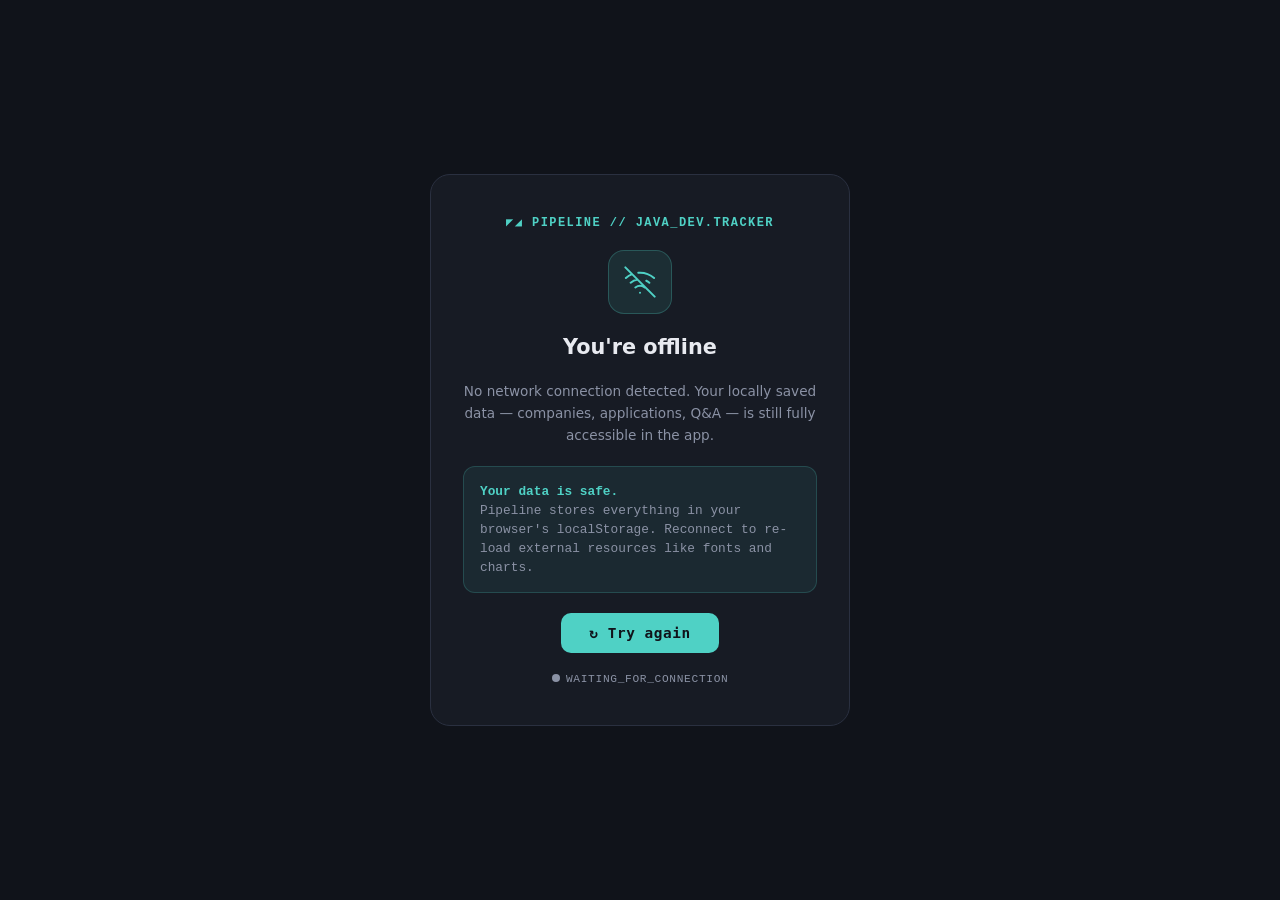
<file: offline.html>
<!DOCTYPE html>
<html lang="en">
<head>
  <meta charset="UTF-8" />
  <meta name="viewport" content="width=device-width, initial-scale=1.0" />
  <meta name="theme-color" content="#10131A" />
  <title>PIPELINE // Offline</title>
  <style>
    :root {
      --bg: #10131A;
      --surface: #171B24;
      --border: #2A3040;
      --text: #E8EAF0;
      --text-dim: #8B92A5;
      --accent: #4FD1C5;
    }
    * { box-sizing: border-box; margin: 0; padding: 0; }
    body {
      background: var(--bg);
      color: var(--text);
      font-family: 'JetBrains Mono', 'Courier New', monospace;
      min-height: 100vh;
      display: flex;
      align-items: center;
      justify-content: center;
      padding: 1.5rem;
    }
    .card {
      background: var(--surface);
      border: 1px solid var(--border);
      border-radius: 20px;
      padding: 2.5rem 2rem;
      max-width: 420px;
      width: 100%;
      text-align: center;
      display: flex;
      flex-direction: column;
      align-items: center;
      gap: 1.25rem;
    }
    .brand {
      color: var(--accent);
      font-size: 0.75rem;
      letter-spacing: 0.12em;
      font-weight: 700;
    }
    .icon {
      width: 64px;
      height: 64px;
      border-radius: 16px;
      background: color-mix(in srgb, var(--accent) 10%, transparent);
      border: 1px solid color-mix(in srgb, var(--accent) 25%, transparent);
      display: flex;
      align-items: center;
      justify-content: center;
    }
    .icon svg {
      width: 32px;
      height: 32px;
      stroke: var(--accent);
      fill: none;
      stroke-width: 1.5;
      stroke-linecap: round;
      stroke-linejoin: round;
    }
    h1 {
      font-family: 'Space Grotesk', system-ui, sans-serif;
      font-size: 1.3rem;
      font-weight: 700;
      line-height: 1.3;
    }
    p {
      color: var(--text-dim);
      font-size: 0.85rem;
      line-height: 1.6;
      font-family: system-ui, sans-serif;
    }
    .hint {
      background: color-mix(in srgb, var(--accent) 8%, transparent);
      border: 1px solid color-mix(in srgb, var(--accent) 20%, transparent);
      border-radius: 12px;
      padding: 0.9rem 1rem;
      font-size: 0.8rem;
      color: var(--text-dim);
      text-align: left;
      line-height: 1.5;
      width: 100%;
    }
    .hint strong { color: var(--accent); }
    .btn {
      background: var(--accent);
      color: var(--bg);
      border: none;
      padding: 0.75rem 1.75rem;
      border-radius: 10px;
      font-size: 0.9rem;
      font-weight: 700;
      cursor: pointer;
      font-family: 'JetBrains Mono', monospace;
      letter-spacing: 0.04em;
      transition: filter 0.15s;
    }
    .btn:hover { filter: brightness(1.1); }
    .status {
      font-size: 0.7rem;
      color: var(--text-dim);
      letter-spacing: 0.06em;
    }
    .dot {
      display: inline-block;
      width: 8px;
      height: 8px;
      border-radius: 50%;
      background: var(--text-dim);
      margin-right: 0.4rem;
      animation: pulse 1.5s ease-in-out infinite;
    }
    @keyframes pulse {
      0%, 100% { opacity: 0.3; }
      50% { opacity: 1; }
    }
  </style>
</head>
<body>
  <div class="card">
    <div class="brand">◤◢ PIPELINE // JAVA_DEV.TRACKER</div>

    <div class="icon">
      <svg viewBox="0 0 24 24">
        <path d="M1 1l22 22M16.72 11.06A10.94 10.94 0 0 1 19 12.55M5 12.55a10.94 10.94 0 0 1 5.17-2.39M10.71 5.05A16 16 0 0 1 22.56 9M1.42 9a15.91 15.91 0 0 1 4.7-2.88M8.53 16.11a6 6 0 0 1 6.95 0M12 20h.01"/>
      </svg>
    </div>

    <h1>You're offline</h1>

    <p>
      No network connection detected. Your locally saved data — companies, applications, Q&amp;A — is still fully accessible in the app.
    </p>

    <div class="hint">
      <strong>Your data is safe.</strong><br />
      Pipeline stores everything in your browser's localStorage. Reconnect to re-load external resources like fonts and charts.
    </div>

    <button class="btn" onclick="tryReload()">↻ Try again</button>

    <div class="status">
      <span class="dot"></span>WAITING_FOR_CONNECTION
    </div>
  </div>

  <script>
    function tryReload() {
      if (navigator.onLine) {
        window.location.href = '/';
      } else {
        const btn = document.querySelector('.btn');
        btn.textContent = '✗ Still offline — try later';
        setTimeout(() => { btn.textContent = '↻ Try again'; }, 2000);
      }
    }

    // Auto-redirect when connection is restored
    window.addEventListener('online', () => {
      window.location.href = '/';
    });
  </script>
</body>
</html>
</file>
